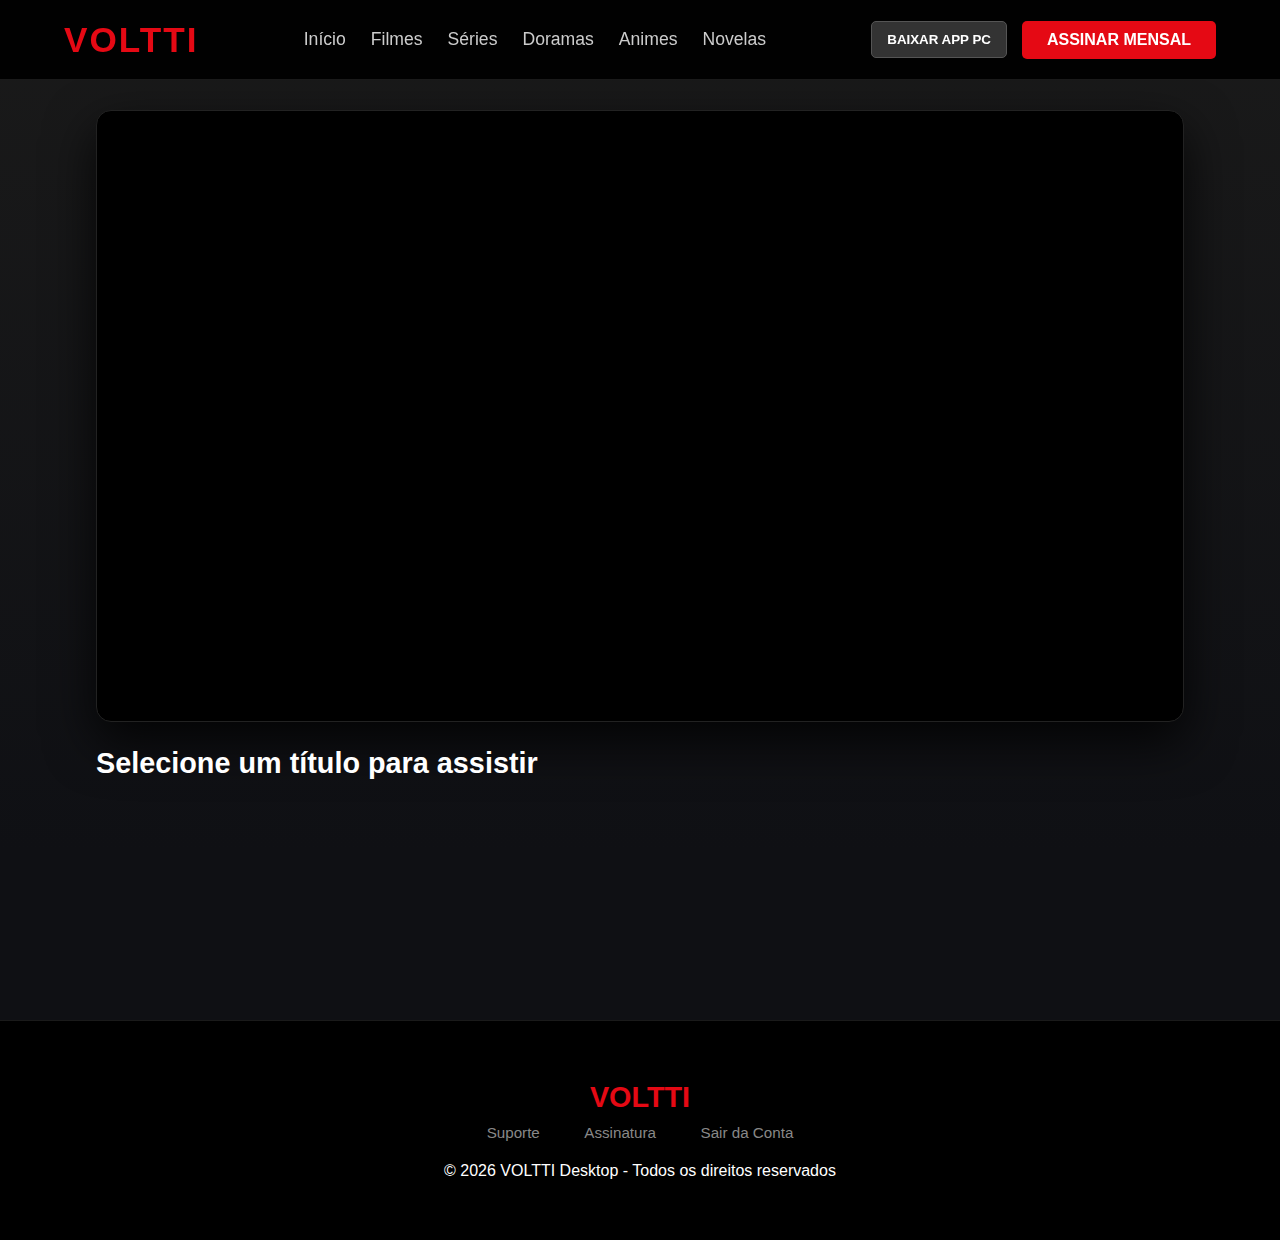
<file: index.html>
<!DOCTYPE html>
<html lang="pt-br">
<head>
    <meta charset="UTF-8">
    <meta name="viewport" content="width=device-width, initial-scale=1.0">
    <title>VOLTTI | Premium Desktop</title>
    <link rel="manifest" href="manifest.json">
    <meta name="theme-color" content="#e50914">
    <link rel="icon" type="image/png" href="logo-voltti.png">
    <link rel="stylesheet" href="style.css">
</head>
<body>

    <header>
        <div class="logo" onclick="window.location.reload()">VOLTTI</div>
        <nav>
            <ul class="nav-links">
                <li><a href="#" onclick="filtrar('todos')">Início</a></li>
                <li><a href="#" onclick="filtrar('filme')">Filmes</a></li>
                <li><a href="#" onclick="filtrar('serie')">Séries</a></li>
                <li><a href="#" onclick="filtrar('dorama')">Doramas</a></li>
                <li><a href="#" onclick="filtrar('anime')">Animes</a></li>
                <li><a href="#" onclick="filtrar('novela')">Novelas</a></li>
            </ul>
        </nav>
        <div class="header-right">
            <button id="btnInstalar" class="btn-app">BAIXAR APP PC</button>
            <a href="pagar.html" id="botao-pagar" class="btn-assinar">ASSINAR MENSAL</a>
        </div>
    </header>

    <main>
        <section class="hero-player">
            <div class="player-container">
                <iframe id="main-player" src="" frameborder="0" allowfullscreen></iframe>
            </div>
            <div class="player-info">
                <h1 id="video-title">Selecione um título para assistir</h1>
                <div id="lista-eps" class="episode-grid"></div>
            </div>
        </section>

        <section class="content-grid" id="movie-grid"></section>
    </main>

    <footer>
        <div class="footer-logo">VOLTTI</div>
        <div class="footer-links">
            <a href="https://wa.me/5598981296742" target="_blank">Suporte</a>
            <a href="pagar.html">Assinatura</a>
            <a href="#" onclick="localStorage.clear(); location.reload();">Sair da Conta</a>
        </div>
        <p>© 2026 VOLTTI Desktop - Todos os direitos reservados</p>
    </footer>

    <script src="script.js"></script>
    <script>
        if ('serviceWorker' in navigator) { navigator.serviceWorker.register('sw.js'); }
        let promptInstalar;
        window.addEventListener('beforeinstallprompt', (e) => {
            e.preventDefault(); promptInstalar = e;
            document.getElementById('btnInstalar').style.display = 'block';
        });
        document.getElementById('btnInstalar').addEventListener('click', () => {
            if (promptInstalar) { promptInstalar.prompt(); }
        });
    </script>
</body>
</html>
</file>
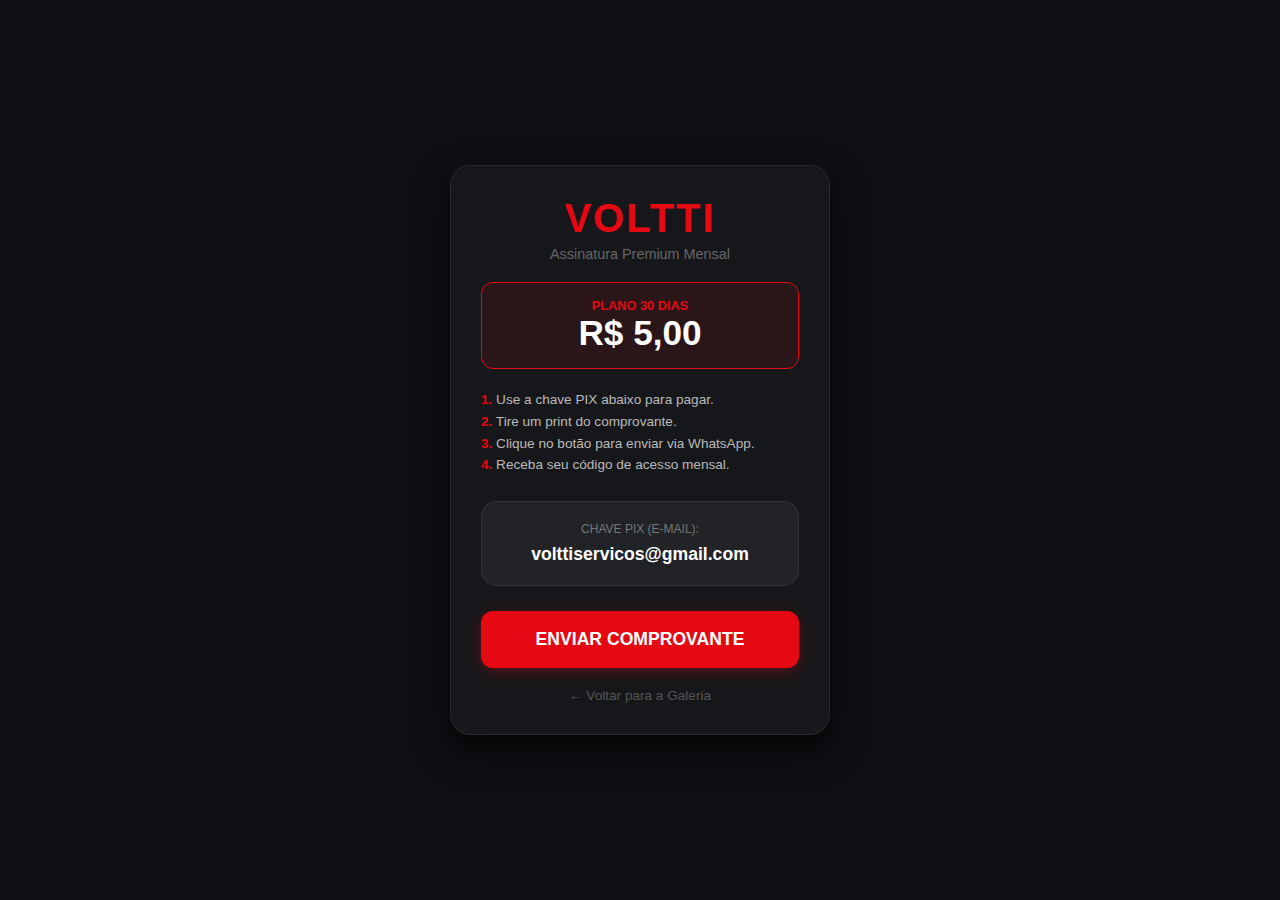
<file: pagar.html>
<!DOCTYPE html>
<html lang="pt-br">
<head>
    <meta charset="UTF-8">
    <meta name="viewport" content="width=device-width, initial-scale=1.0">
    <title>Assinatura - VOLTTI</title>
    <link rel="stylesheet" href="style.css">
    <style>
        body { 
            background-color: #0f1014; 
            color: white; 
            font-family: 'Segoe UI', Arial, sans-serif; 
            display: flex; 
            justify-content: center; 
            align-items: center; 
            min-height: 100vh; 
            margin: 0; 
        }
        .pagar-container {
            max-width: 380px;
            width: 90%;
            padding: 30px;
            background: #16171a;
            border-radius: 20px;
            text-align: center;
            border: 1px solid #2a2a2a;
            box-shadow: 0 15px 35px rgba(0,0,0,0.8);
        }
        .logo-pagar { 
            font-size: 2.5em; 
            font-weight: bold; 
            color: #e50914; 
            margin-bottom: 5px; 
            letter-spacing: 2px;
        }
        .preco-box {
            background: rgba(229, 9, 20, 0.1);
            padding: 15px;
            border-radius: 12px;
            margin: 20px 0;
            border: 1px solid #e50914; /* Borda vermelha */
        }
        .preco-label { font-size: 0.8em; color: #e50914; text-transform: uppercase; font-weight: bold; }
        .preco-valor { font-size: 2.2em; font-weight: bold; color: #fff; }
        
        .pix-area {
            background: #222327;
            padding: 20px;
            border-radius: 15px;
            margin-bottom: 25px;
            border: 1px solid #333;
        }
        .chave-label { font-size: 0.75em; color: #777; margin-bottom: 8px; display: block; }
        .chave-pix { 
            font-size: 1.1em; 
            color: #fff; /* Removido o azul, agora é branco/cinza claro */
            font-weight: bold; 
            word-break: break-all;
        }

        .instrucoes {
            text-align: left;
            font-size: 0.85em;
            color: #bbb;
            margin-bottom: 25px;
            line-height: 1.6;
        }
        .instrucoes b { color: #e50914; }

        /* BOTÃO WHATSAPP EM VERMELHO VOLTTI */
        .btn-whatsapp {
            display: flex;
            align-items: center;
            justify-content: center;
            background: #e50914; /* Vermelho VOLTTI */
            color: white;
            padding: 18px;
            border-radius: 12px;
            text-decoration: none;
            font-weight: bold;
            font-size: 1.1em;
            transition: 0.3s;
            box-shadow: 0 4px 15px rgba(229, 9, 20, 0.3);
            border: none;
            cursor: pointer;
        }
        .btn-whatsapp:hover { 
            background: #b20710; 
            transform: translateY(-2px); 
        }
        
        .voltar {
            display: inline-block;
            margin-top: 20px;
            color: #555;
            text-decoration: none;
            font-size: 0.85em;
        }
        .voltar:hover { color: #e50914; }
    </style>
</head>
<body>

    <div class="pagar-container">
        <div class="logo-pagar">VOLTTI</div>
        <p style="color:#666; font-size: 0.9em;">Assinatura Premium Mensal</p>

        <div class="preco-box">
            <div class="preco-label">Plano 30 Dias</div>
            <div class="preco-valor">R$ 5,00</div>
        </div>

        <div class="instrucoes">
            <b>1.</b> Use a chave PIX abaixo para pagar.<br>
            <b>2.</b> Tire um print do comprovante.<br>
            <b>3.</b> Clique no botão para enviar via WhatsApp.<br>
            <b>4.</b> Receba seu código de acesso mensal.
        </div>

        <div class="pix-area">
            <span class="chave-label">CHAVE PIX (E-MAIL):</span>
            <span class="chave-pix">volttiservicos@gmail.com</span>
        </div>

        <a href="https://wa.me/5598981296742?text=segue%20comprovante%20aguardando%20pelo%20o%20codigo" class="btn-whatsapp" target="_blank">
            ENVIAR COMPROVANTE
        </a>

        <a href="index.html" class="voltar">← Voltar para a Galeria</a>
    </div>

</body>
</html>
</file>
<file: style.css>
/* RESET PADRÃO */
* { margin: 0; padding: 0; box-sizing: border-box; }
body { background-color: #0f1014; color: white; font-family: 'Segoe UI', sans-serif; overflow-x: hidden; }

/* BARRA DE NAVEGAÇÃO */
header {
    height: 80px; display: flex; justify-content: space-between; align-items: center;
    padding: 0 5%; background: rgba(0,0,0,0.95); position: fixed; width: 100%; top: 0; z-index: 1000;
    border-bottom: 1px solid #1a1a1a;
}
.logo { color: #e50914; font-size: 2.2em; font-weight: bold; cursor: pointer; letter-spacing: 2px; }
.nav-links { display: flex; list-style: none; gap: 25px; }
.nav-links a { color: #ccc; text-decoration: none; font-size: 1.1em; font-weight: 500; transition: 0.3s; }
.nav-links a:hover { color: #fff; }

.header-right { display: flex; align-items: center; gap: 15px; }
.btn-assinar { background: #e50914; color: #fff; padding: 10px 25px; text-decoration: none; border-radius: 5px; font-weight: bold; transition: 0.3s; }
.btn-assinar:hover { background: #b20710; transform: scale(1.05); }
.btn-app { background: #333; color: white; border: 1px solid #555; padding: 10px 15px; border-radius: 5px; cursor: pointer; font-weight: bold; }

/* PLAYER DESTAQUE */
.hero-player { padding-top: 110px; display: flex; flex-direction: column; align-items: center; padding-bottom: 50px; background: linear-gradient(to bottom, #1a1a1a, #0f1014); }
.player-container { width: 85%; max-width: 1100px; aspect-ratio: 16/9; background: #000; border-radius: 15px; overflow: hidden; box-shadow: 0 20px 50px rgba(0,0,0,0.8); border: 1px solid #222; }
.player-container iframe { width: 100%; height: 100%; }
.player-info { width: 85%; max-width: 1100px; margin-top: 25px; }
#video-title { font-size: 1.8em; margin-bottom: 20px; }

/* LISTA DE EPISÓDIOS */
.episode-grid { display: grid; grid-template-columns: repeat(auto-fill, minmax(130px, 1fr)); gap: 10px; }
.btn-episodio { background: #222; color: #fff; border: 1px solid #333; padding: 12px; cursor: pointer; border-radius: 5px; font-weight: bold; }
.btn-episodio:hover { background: #e50914; border-color: #e50914; }

/* CATÁLOGO EM GRADE (GRID) - ORGANIZADO */
.content-grid { padding: 40px 5% 80px 5%; }
.genero-secao { margin-bottom: 50px; }
.genero-titulo { font-size: 1.6em; margin-bottom: 25px; border-left: 6px solid #e50914; padding-left: 15px; text-transform: uppercase; }

.genero-linha { 
    display: grid; 
    grid-template-columns: repeat(auto-fill, minmax(200px, 1fr)); 
    gap: 30px; 
}

/* CARDS DOS FILMES */
.card { cursor: pointer; transition: 0.4s; background: #16171a; border-radius: 10px; overflow: hidden; border: 1px solid #222; }
.card:hover { transform: scale(1.05); border-color: #e50914; box-shadow: 0 10px 25px rgba(0,0,0,0.7); }
.card img { width: 100%; height: 300px; object-fit: cover; }
.card p { padding: 12px; text-align: center; font-weight: bold; font-size: 0.95em; color: #eee; }

/* RODAPÉ FINAL */
footer { padding: 60px 5%; text-align: center; background: #000; border-top: 1px solid #1a1a1a; margin-top: 50px; }
.footer-logo { color: #e50914; font-size: 1.8em; font-weight: bold; margin-bottom: 10px; }
.footer-links { margin-bottom: 20px; }
.footer-links a { color: #888; text-decoration: none; margin: 0 20px; font-size: 0.95em; transition: 0.3s; }
.footer-links a:hover { color: #e50914; }
.copyright { color: #444; font-size: 0.85em; }
</file>
